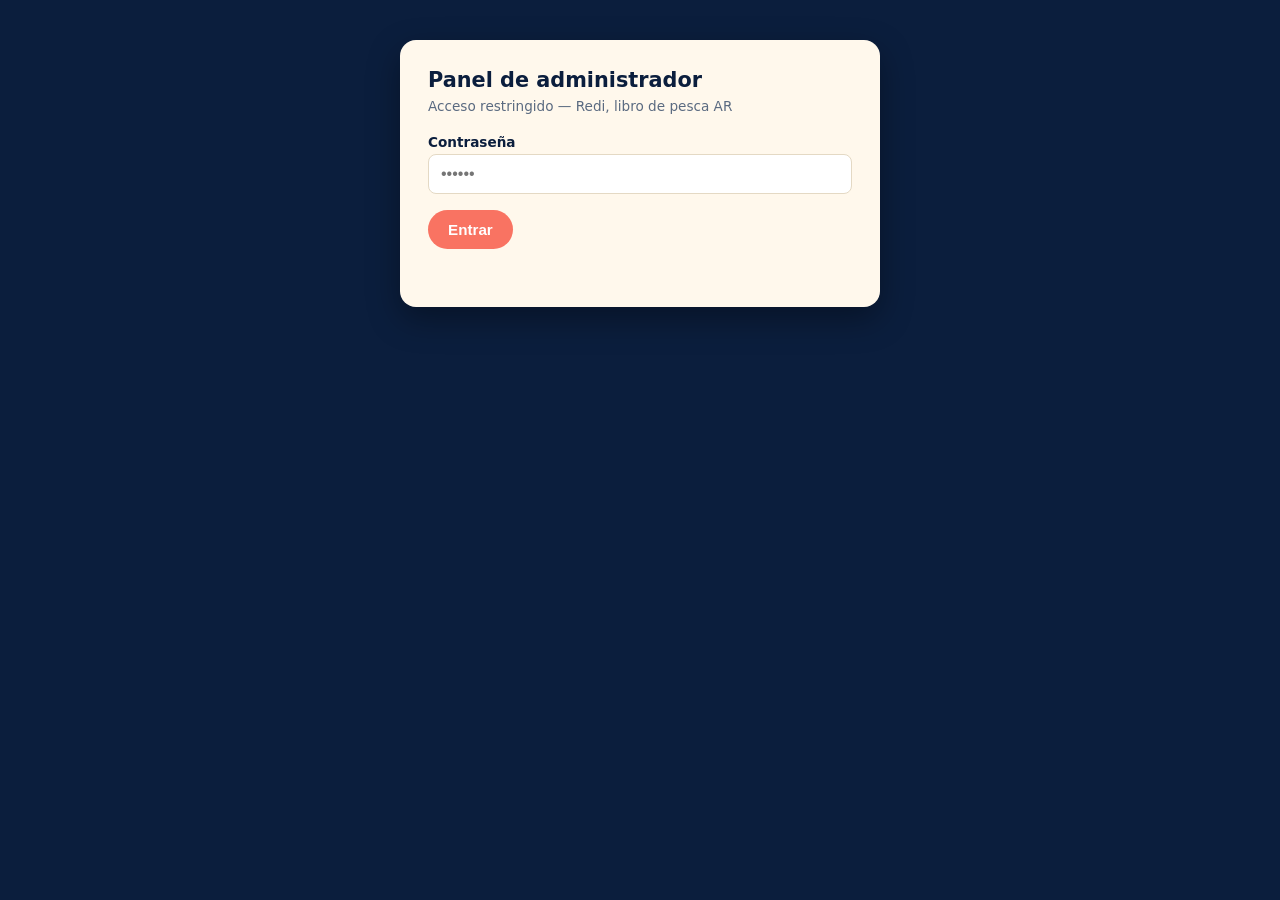
<file: admin.html>
<!DOCTYPE html>
<html lang="es">
<head>
  <meta charset="UTF-8" />
  <meta name="viewport" content="width=device-width, initial-scale=1" />
  <title>Panel de administrador — Redi</title>
  <meta name="robots" content="noindex, nofollow" />
  <style>
    :root {
      --ink: #0b1e3d;
      --cream: #fff8ec;
      --coral: #f97362;
      --water: #0ea5c4;
      --border: #e4d9c4;
    }
    * { box-sizing: border-box; }
    body {
      margin: 0;
      font-family: system-ui, -apple-system, "Segoe UI", sans-serif;
      background: var(--ink);
      color: var(--ink);
      min-height: 100vh;
      display: flex;
      align-items: flex-start;
      justify-content: center;
      padding: 40px 16px;
    }
    .panel {
      background: var(--cream);
      border-radius: 16px;
      padding: 28px;
      max-width: 480px;
      width: 100%;
      box-shadow: 0 12px 32px rgba(0, 0, 0, 0.35);
    }
    h1 { font-size: 1.3rem; margin: 0 0 6px; }
    .subtitle { color: #5a6a80; font-size: 0.85rem; margin: 0 0 20px; }
    label { display: block; font-size: 0.85rem; font-weight: 600; margin: 14px 0 4px; }
    input[type="password"], input[type="number"] {
      width: 100%;
      padding: 10px 12px;
      border: 1px solid var(--border);
      border-radius: 8px;
      font-size: 1rem;
    }
    button {
      cursor: pointer;
      border: none;
      border-radius: 999px;
      padding: 11px 20px;
      font-weight: 700;
      font-size: 0.95rem;
    }
    .btn-primary { background: var(--coral); color: #fff; margin-top: 16px; }
    .btn-save { background: var(--water); color: #fff; }
    .field-row {
      display: flex;
      align-items: center;
      gap: 10px;
      border-bottom: 1px solid var(--border);
      padding-bottom: 14px;
      margin-bottom: 14px;
    }
    .field-row > div:first-child { flex: 1; }
    .field-row input { width: 90px; }
    .status { font-size: 0.8rem; margin-top: 4px; min-height: 1em; }
    .status.ok { color: #1a8a52; }
    .status.error { color: var(--coral); }
    .stat-box {
      background: #fff;
      border: 1px solid var(--border);
      border-radius: 10px;
      padding: 14px 16px;
      margin-bottom: 18px;
      font-size: 0.95rem;
    }
    .hidden { display: none !important; }
    .warning {
      background: #fff3e0;
      border: 1px solid #f0c987;
      border-radius: 8px;
      padding: 10px 12px;
      font-size: 0.78rem;
      color: #7a5a10;
      margin-top: 20px;
      line-height: 1.4;
    }
  </style>
</head>
<body>
  <div class="panel">
    <!-- Pantalla de contraseña -->
    <div id="gate">
      <h1>Panel de administrador</h1>
      <p class="subtitle">Acceso restringido — Redi, libro de pesca AR</p>
      <label for="password-input">Contraseña</label>
      <input type="password" id="password-input" placeholder="••••••" />
      <button id="btn-enter" class="btn-primary">Entrar</button>
      <p id="gate-status" class="status error"></p>
    </div>

    <!-- Panel real (oculto hasta ingresar la contraseña) -->
    <div id="dashboard" class="hidden">
      <h1>Panel de administrador</h1>
      <p class="subtitle">Métricas básicas y configuración del juego</p>

      <div class="stat-box">
        🎣 Jugadores que arrancaron el juego hasta ahora:
        <strong id="players-count">cargando...</strong>
      </div>

      <div id="fields-container"></div>

      <button id="btn-save-all" class="btn-save">Guardar todos los cambios</button>
      <p id="save-status" class="status"></p>

      <p class="warning">
        ⚠️ Estos valores se guardan en un servicio externo gratuito
        (countapi) y afectan a TODOS los que abran el libro a partir de
        ahora. Los cambios pueden tardar unos segundos en aplicarse.
        Esta contraseña es una protección simple, no es seguridad real
        — no guardes acá nada sensible.
      </p>
    </div>
  </div>

  <script type="module" src="admin.js"></script>
</body>
</html>
</file>
